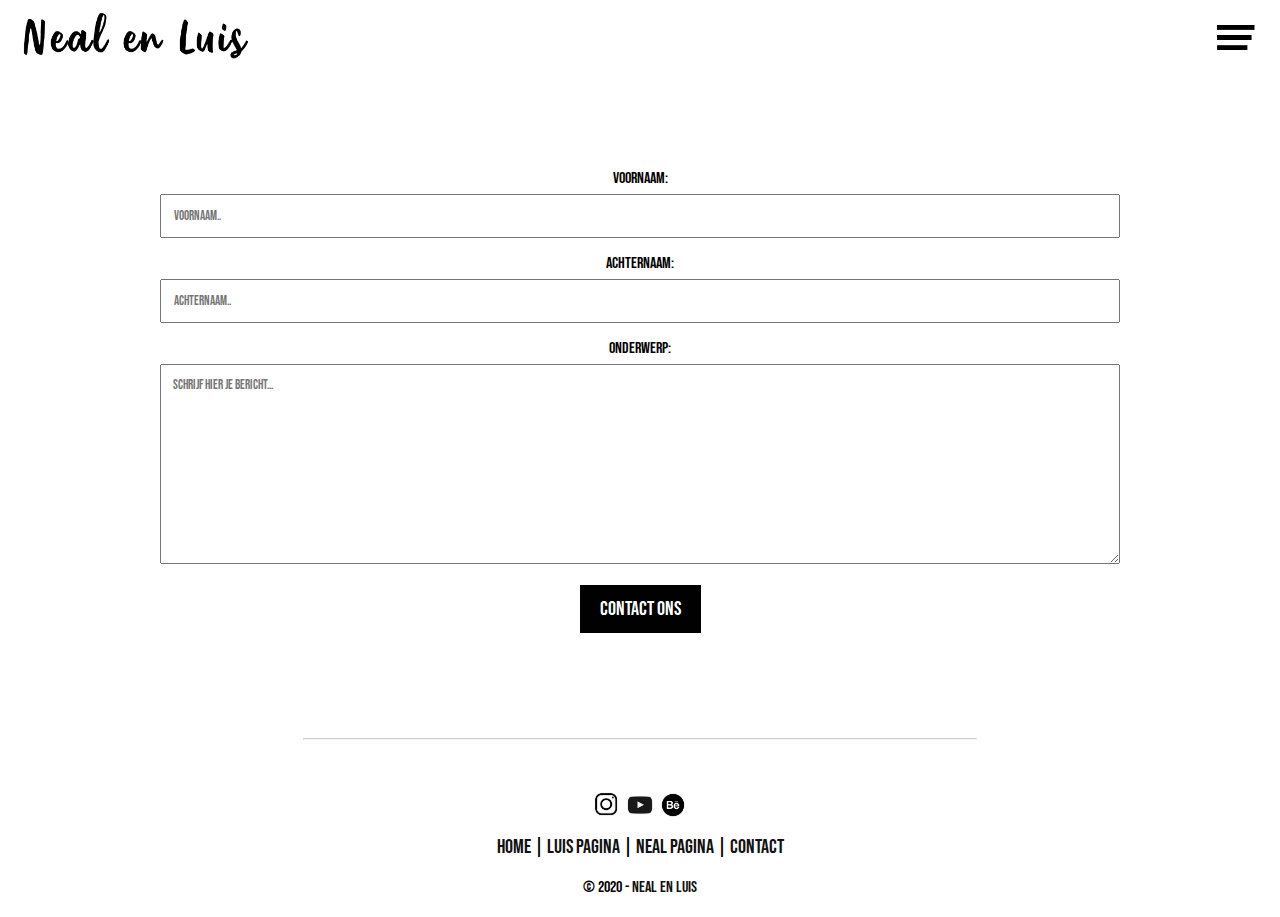
<file: contact.html>
<!DOCTYPE html>
<html>
    <head>
        <meta charset="utf-8">
        <meta name="viewport" content="width=device-width, initial-scale=1.0">
        <title>Contact</title>
        <link rel="stylesheet" type="text/css" href="stylesheet.css">
        <link href="https://fonts.googleapis.com/css?family=Bebas+Neue&display=swap" rel="stylesheet">
    </head>
    <body>
           <div class="contact">
            <div class="logo"><image src="neal%20en%20luis.png" class="logo"></image></div>
            <div style="font-size:40px;cursor:pointer" onclick="openNav()"><image src="WEB%20NDH%20BUTTON.png" class="navbutton"></image></div>
               <br>
                <div class="tabel">
    					<label>Voornaam:</label>
    					<input type="text" id="fname" name="firstname" placeholder="Voornaam..">
    					<label>Achternaam:</label>
    					<input type="text" id="lname" name="lastname" placeholder="Achternaam..">
    					<label>Onderwerp:</label>
    					<textarea id="subject" name="subject" placeholder="Schrijf hier je bericht..." style="height:200px; font-family: 'Bebas Neue', cursive;"></textarea>
    					<input type="submit" value="Contact Ons">
				</div>
            <section class="footer">
            </section>
                <div class="container">
                <hr>
                <div class="social_logos">
                    <a href="https://www.instagram.com/nealdehoop/" target="_blank"><image src="instagram-black-icon-png-9.png" class="sl_1"></image></a>
                    <a href="https://www.youtube.com/channel/UC4NrV9vumHUMPJ-_B-aj0zw" target="_blank"><image src="youtube-logo-png-black-4.png" class="sl_2"></image></a>
                    <a href="https://www.behance.net/nealdehoop?tracking_source=search-all%7Cneal%20de%20hoop" target="_blank"><image src="Behance-Icon-PNG-715x715.png" class="sl_3"></image></a>
                </div>
                    <div class="terms_etc"><a href="index.html">HOME</a> | <a href="luis.html">LUIS PAGINA</a> | <a href="neal.html">NEAL PAGINA</a> | <a href="contact.html">CONTACT</a></div>
                    <div class="inc_etc"><br>© 2020  -  <a href="index.html">Neal en Luis</a></div>
				</div>
        
        <div id="mySidenav" class="sidenav">
            <a href="javascript:void(0)" class="closebtn" onclick="closeNav()"><image src="WEB%20NDH%20X%20BUTTON.png" height="25px"></image></a>
            <a href="index.html">HOME</a>
            <a href="luis.html">LUIS PAGINA</a>
            <a href="neal.html">NEAL PAGINA</a>
            <a href="#">CONTACT</a>
        </div>
        
    <script>
        function openNav() {
            document.getElementById("mySidenav").style.display = "block";
        }

        function closeNav() {
            document.getElementById("mySidenav").style.display = "none";
        }
    </script>
	</div>
    </body>
</html>
</file>
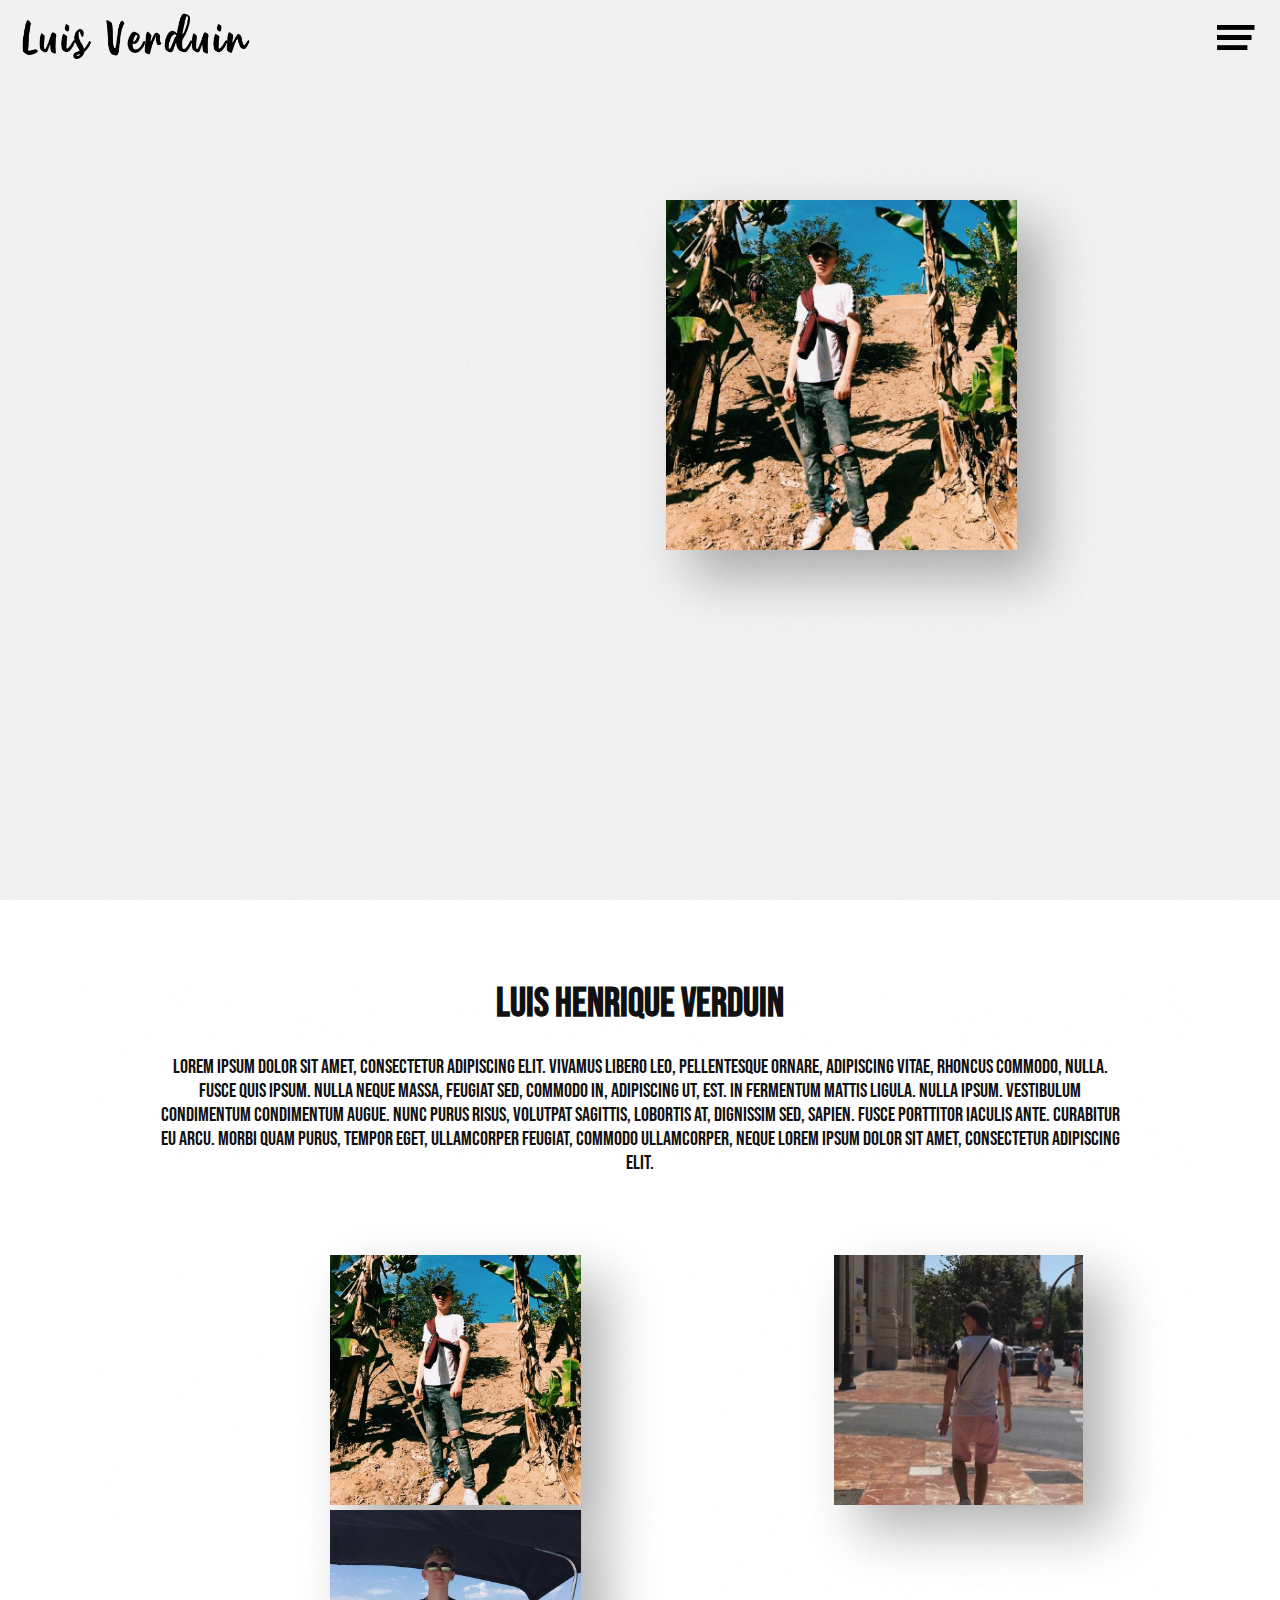
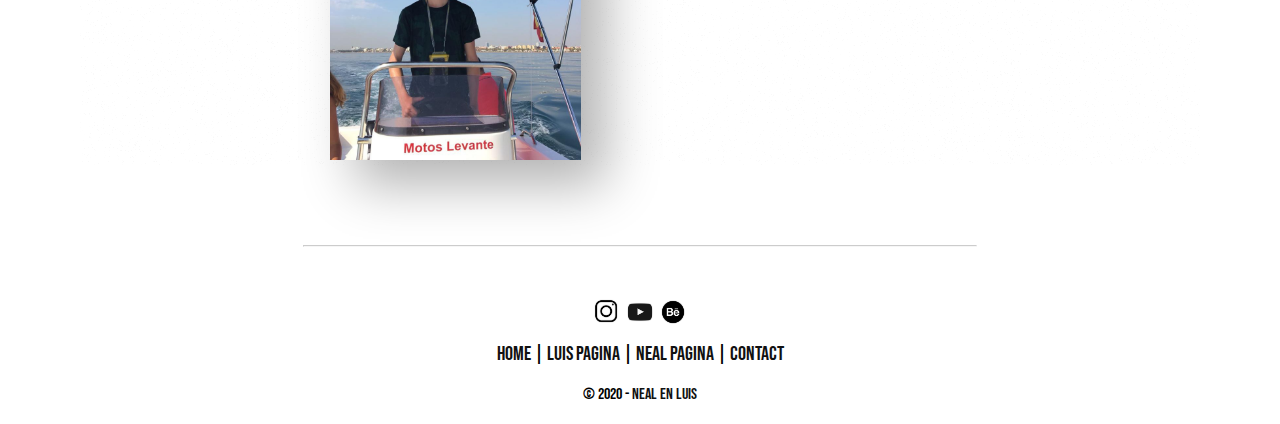
<file: luis.html>
<!DOCTYPE html>
<html>
    <head>
        <meta charset="utf-8">
        <meta name="viewport" content="width=device-width, initial-scale=1.0">
        <title>Luis Page</title>
        <link rel="stylesheet" type="text/css" href="stylesheet.css">
        <link href="https://fonts.googleapis.com/css?family=Bebas+Neue&display=swap" rel="stylesheet">
    </head>
    <body>
        <section class="header">
            <div class="top">
            
            <span class="logo"><image src="logo_luis.png" class="logo"></image></span>
        
            <span style="font-size:40px;cursor:pointer" onclick="openNav()"><image src="WEB%20NDH%20BUTTON.png" class="navbutton"></image></span>
                <div class="container">
                </div>
            </div>
            
            <div class="header-content">
                <div class="container">
                </div>
                <image src="luis.jpeg" class="neal"></image>
            </div>
            <section class="footer">
            </section>
        </section>
                <section class="section_a">
                <div class="container">
                <h1>Luis Henrique Verduin</h1>
                <p>Lorem ipsum dolor sit amet, consectetur adipiscing elit. Vivamus libero leo, pellentesque ornare, adipiscing vitae, rhoncus commodo, nulla. Fusce quis ipsum. Nulla neque massa, feugiat sed, commodo in, adipiscing ut, est. In fermentum mattis ligula. Nulla ipsum. Vestibulum condimentum condimentum augue. Nunc purus risus, volutpat sagittis, lobortis at, dignissim sed, sapien. Fusce porttitor iaculis ante. Curabitur eu arcu. Morbi quam purus, tempor eget, ullamcorper feugiat, commodo ullamcorper, neque Lorem ipsum dolor sit amet, consectetur adipiscing elit.</p>
                </div>
    </section>
                <section class="section_b">
                  <image src="luis.jpeg" class="ser_foto"></image>
                  <image src="luis2.jpeg" class="ser_foto"></image>
                  <image src="luis3.jpeg" class="ser_foto"></image>
                </section>
                
                <div class="container">
                <hr>
                <div class="social_logos">
                    <a href="https://www.instagram.com/luishv._/" target="_blank"><image src="instagram-black-icon-png-9.png" class="sl_1"></image></a>
                    <a href="https://www.youtube.com/channel/UC4NrV9vumHUMPJ-_B-aj0zw" target="_blank"><image src="youtube-logo-png-black-4.png" class="sl_2"></image></a>
                    <a href="https://www.behance.net/nealdehoop?tracking_source=search-all%7Cneal%20de%20hoop" target="_blank"><image src="Behance-Icon-PNG-715x715.png" class="sl_3"></image></a>
                </div>
                <div class="terms_etc"><a href="index.html">HOME</a> | <a href="luis.html">LUIS PAGINA</a> | <a href="neal.html">NEAL PAGINA</a> | <a href="contact.html">CONTACT</a></div>
                <div class="inc_etc"><br>© 2020  -  <a href="index.html">Neal en Luis</a></div>
		</div>
        
        <div id="mySidenav" class="sidenav">
            <a href="javascript:void(0)" class="closebtn" onclick="closeNav()"><image src="WEB%20NDH%20X%20BUTTON.png" height="25px"></image></a>
            <a href="index.html">HOME</a>
            <a href="#">LUIS PAGINA</a>
            <a href="neal.html">NEAL PAGINA</a>
            <a href="contact.html">CONTACT</a>
        </div>
        
    <script>
        function openNav() {
            document.getElementById("mySidenav").style.display = "block";
        }

        function closeNav() {
            document.getElementById("mySidenav").style.display = "none";
        }
    </script>
    </body>
</html>
</file>
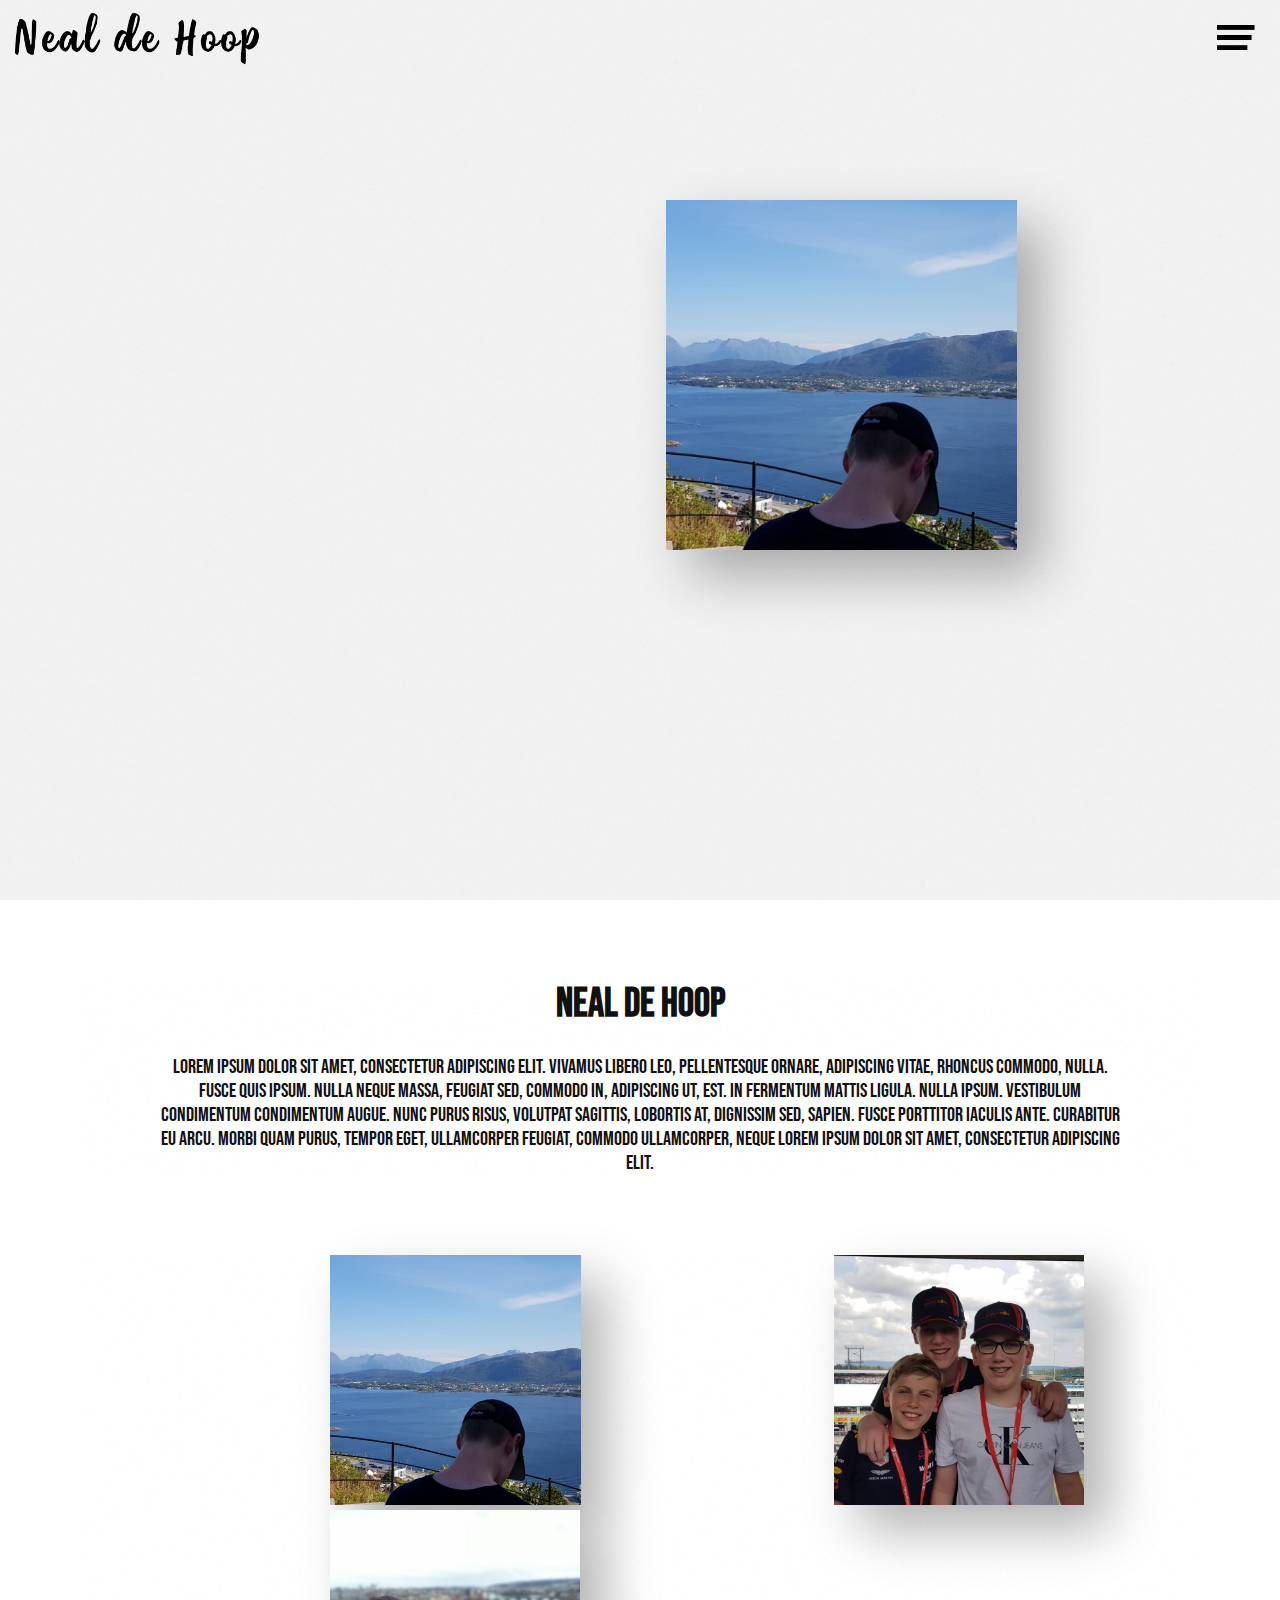
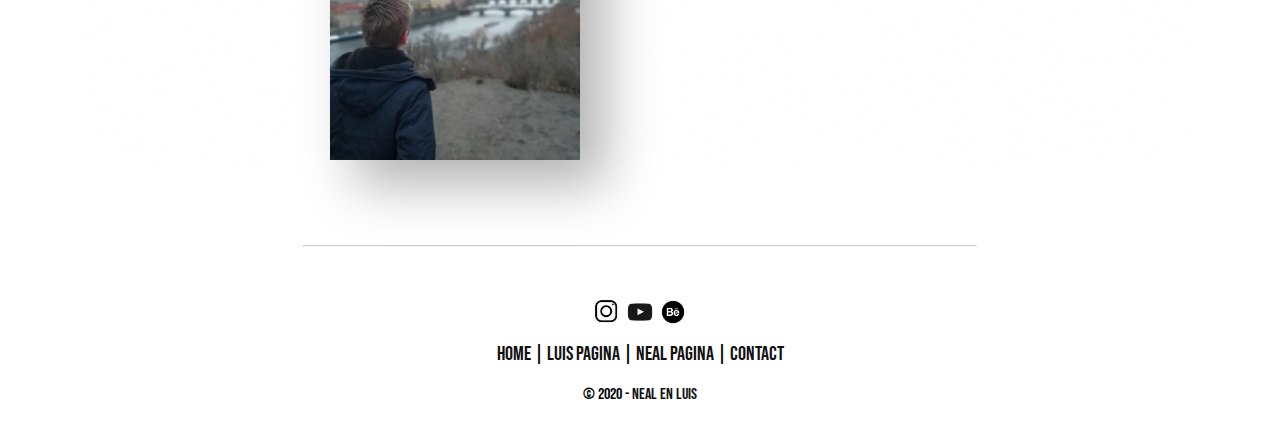
<file: neal.html>
<!DOCTYPE html>
<html>
    <head>
        <meta charset="utf-8">
        <meta name="viewport" content="width=device-width, initial-scale=1.0">
        <title>Neal Page</title>
        <link rel="stylesheet" type="text/css" href="stylesheet.css">
        <link href="https://fonts.googleapis.com/css?family=Bebas+Neue&display=swap" rel="stylesheet">
    </head>
    <body>
        <section class="header">
            <div class="top">
            
            <span class="logo"><image src="name%20logo.png" class="logo"></image></span>
        
            <span style="font-size:40px;cursor:pointer" onclick="openNav()"><image src="WEB%20NDH%20BUTTON.png" class="navbutton"></image></span>
                <div class="container">
                </div>
            </div>
            
            <div class="header-content">
                <div class="container">
                </div>
                <image src="FOTO.png" class="neal"></image>
            </div>
            <section class="footer">
            </section>
        </section>
                <section class="section_a">
                <div class="container">
                <h1>Neal de Hoop</h1>
                <p>Lorem ipsum dolor sit amet, consectetur adipiscing elit. Vivamus libero leo, pellentesque ornare, adipiscing vitae, rhoncus commodo, nulla. Fusce quis ipsum. Nulla neque massa, feugiat sed, commodo in, adipiscing ut, est. In fermentum mattis ligula. Nulla ipsum. Vestibulum condimentum condimentum augue. Nunc purus risus, volutpat sagittis, lobortis at, dignissim sed, sapien. Fusce porttitor iaculis ante. Curabitur eu arcu. Morbi quam purus, tempor eget, ullamcorper feugiat, commodo ullamcorper, neque Lorem ipsum dolor sit amet, consectetur adipiscing elit.</p>
                </div>
    </section>
                <section class="section_b">
                  <image src="FOTO.png" class="ser_foto"></image>
                  <image src="neal2.jpeg" class="ser_foto"></image>
                  <image src="neal3.jpeg" class="ser_foto"></image>
                </section>
                
                <div class="container">
                <hr>
                <div class="social_logos">
                    <a href="https://www.instagram.com/nealdehoop/ " target="_blank"><image src="instagram-black-icon-png-9.png" class="sl_1"></image></a>
                    <a href="https://www.youtube.com/channel/UC4NrV9vumHUMPJ-_B-aj0zw" target="_blank"><image src="youtube-logo-png-black-4.png" class="sl_2"></image></a>
                    <a href="https://www.behance.net/nealdehoop?tracking_source=search-all%7Cneal%20de%20hoop" target="_blank"><image src="Behance-Icon-PNG-715x715.png" class="sl_3"></image></a>
                </div>
                    <div class="terms_etc"><a href="index.html">HOME</a> | <a href="luis.html">LUIS PAGINA</a> | <a href="Neal.html">NEAL PAGINA</a> | <a href="contact.html">CONTACT</a></div>
                    <div class="inc_etc"><br>© 2020  -  <a href="index.html">Neal en Luis</a></div>
		</div>
        
        <div id="mySidenav" class="sidenav">
            <a href="javascript:void(0)" class="closebtn" onclick="closeNav()"><image src="WEB%20NDH%20X%20BUTTON.png" height="25px"></image></a>
            <a href="index.html">HOME</a>
            <a href="luis.html">LUIS PAGINA</a>
            <a href="#">NEAL PAGINA</a>
            <a href="contact.html">CONTACT</a>
        </div>
        
    <script>
        	function openNav() {
                document.getElementById("mySidenav").style.display = "block";
            }

            function closeNav() {
                document.getElementById("mySidenav").style.display = "none";
            }
    </script>
    </body>
</html>
</file>
<file: stylesheet.css>
html{
                box-sizing: border-box;
            }
            body{
                margin: 0;
                padding: 0;
                font-family: "Bebas Neue", cursive;
                font-weight: normal;
				overflow-x: hidden;
            }
            .header {
                background: url(BG.jpg);
				background-size: cover;
                height: 100vh;
				width: 100%;
                color: #fff;
                z-index: 1;
            }
			audio {
				margin-top: 50px;
			}
            .top {
                animation-name: fadein;
                animation-duration: 4s;
            }
            .logo {
                margin: 5px;
                height: 55px;
                float: left;
			    margin-top: 5px;
            }
            .sidenav {
                display: none;
                height: 100%;
                width: 350px;
                position: fixed;
                z-index: 3;
                top: 0;
                left: 0;
                background-color: #111;
                overflow-x: hidden;
                padding-top: 60px;
                transition: all 2s linear;
            }
            @media screen and (max-width: 700px) {
                .sidenav {
                display: none;
                height: 100%;
                width: 100%;
                padding-top: 150px;
                }
                .sidenav a {
                padding: 8px 8px 8px 32px;
                text-decoration: none;
                font-size: 45px;
                color: #fff;
                display: block;
                text-align: center;
            }
            }
            .sidenav a {
                padding: 8px 8px 8px 32px;
                text-decoration: none;
                font-size: 45px;
                color: #fff;
                display: block;
            }
            .sidenav a:hover {
                color: #818181;
            }
            .sidenav .closebtn {
                position: absolute;
                top: 15px;
                right: 25px;
                font-size: 25px;
                margin-left: 25px;
            }
            @media screen and (max-height: 450px) {
                .sidenav {padding-top: 15px;}
                .sidenav a {font-size: 18px;}
            }
            .navbutton {
               height: 25px;
               margin-top: 25px;
               margin-right: 25px;
               float: right;
            }
            .header-content {
                z-index: 2;
                text-align: center;
            }
            .header-content h1 {
                font-size: 50px;
                margin-bottom: 0;
            }
            .header-content p {
                font-size: 1.5rem;
                display: block;
                padding-bottom: 2rem;
            }
            @media screen and (max-width: 700px) {
                .container {
                    padding-right: 3rem;
                    padding-left: 3rem;
                }
            }
            .footer {
                color: #fff;
                margin-left: auto;
                margin-right: auto;
                width: 100%;
                text-align: center;
                position: absolute; 
                bottom: 25px;
            }
            @media (max-aspect-ratio:16/9){
                .video-background {
                    width: 100%;
                    height: auto;
                }
            }
            @media (max-aspect-ratio:16/9){
                .video-background {
                    width: auto;
                    height: 100%;
                }
            }
            .neal {
                height: 350px;
                margin-top: 200px;
                margin-right: 200px;
                float: right;
                box-shadow: 25px 25px 50px rgba(0,0,0,0.3);
                animation-name: fadein;
                animation-duration: 4s;
            }
            @keyframes fadein {
                0% {opacity: 0%;}
                100% {opacity: 100%;}
            }
            @media screen and (max-width: 700px) {
                .neal {
                    margin-right: 0rem;
                    height: 250px;
                    margin-top: 220px;
                    float: none;
                }
			}
            .section_a, .section_b, .footer {
                margin: 80px;
            }
            .section_a {
                background: url(BG2.jpg);
                color: #111;
				margin-bottom: 50px;
				font-size: 20px;
            }
            .section_b {
                background: url(BG2.jpg);
                color: #111;
            }
            .container {
                max-width: 960px;
                padding-left: 1rem;
                padding-right: 1rem;
                margin: auto;
                text-align: center;
				font-family: 'Bebas Neue', cursive;
            }
            .SMPC {
                font-weight: bold;
                padding: 10px;
            }
            a:hover {
                color: #818181;
            }
            a {
                color: #111;
                text-decoration: none;
            }
            .inc_etc {
                font-weight: 350;
                font-size: 16px;
                margin-bottom: 20px;
				text-align:center;
            }
            .footer_menu {
                padding: 5px;
                font-size: 25px;
            }
            .sl_1, .sl_2, .sl_3 {
                max-height: 30px;
            }
            hr {
                margin-top: 50px;
                margin-bottom: 50px;
                opacity: 0.5;
                width: 70%;
            }
            .terms_etc {
                font-size: 20px;
                margin-top: 10px;
                text-align:center;
            }
			.ser_foto {
				margin-left: auto;
				max-height: 250px;
				margin-left: 250px;
				display: inline;
				box-shadow: 25px 25px 50px rgba(0,0,0,0.3);
			}
            @media screen and (max-width: 750px) {
				.ser_foto {
					margin-left: 40px;
				}
            }
            #customers {
                font-family: "Bebas Neue", Arial;
                border-collapse: collapse;
                width: 100%;
                text-align: center;
              }
              
              #customers td, #customers th {
                padding: 8px;
              }
              
              #customers tr:nth-child(3){
                  background-color: #f2f2f2;
                }
              
              #customers tr:hover {
                  background-color: #ddd;
                }
              
              #customers th {
                padding-top: 12px;
                padding-bottom: 12px;
                text-align: center;
                font-size: 25px;
                font-weight: 300;
                background-color: #010101;
                color: white;
              }
			  input[type=text], select, textarea {
  				width: 100%;
  				padding: 12px;
  				box-sizing: border-box;
  				margin-top: 6px;
  				margin-bottom: 16px;
  				resize: vertical;
				font-family: 'Bebas Neue', cursive;
				}
			input[type=submit] {
				background-color: #010101;
  				color: white;
  				padding: 12px 20px;
  				border: none;
  				cursor: pointer;
				font-family: 'Bebas Neue', cursive;
				font-size: 20px;
				margin-bottom: 55px;
				}
			input[type=submit]:hover {
  				background-color: #555555;
				}
			label[for=email] {
				margin-top: 250px;
				}
			.contact {
				animation-name: fadein;
				animation-duration: 4s;
			}
			.tabel {
	            max-width: 960px;
                padding-left: 1rem;
                padding-right: 1rem;
                margin: auto;
                text-align: center;
				font-family: 'Bebas Neue', cursive;
				margin-top: 150px;
			}
</file>
